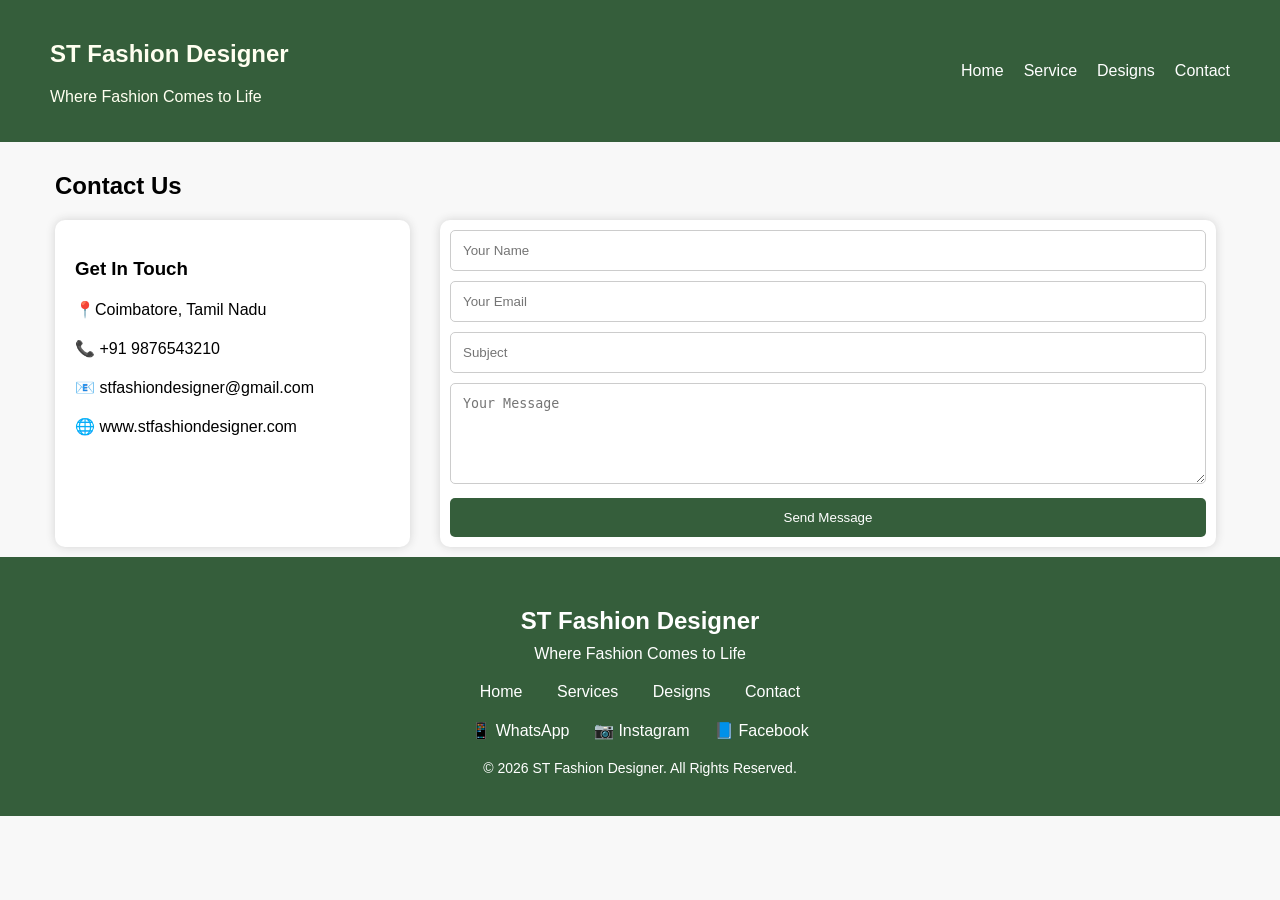
<file: thanuja/contact.html>
<!DOCTYPE html>
<html>
    <head> 
        <meta charset="UTF-8">
        <meta name="viewport"
        content="width=device-width,
        initial-scale=1.0">
    <title>ST Fashion Designer</title>
    <link rel="icon" type="image/x-icon"href="https://static.vecteezy.com/system/resources/previews/016/670/256/non_2x/tailor-logo-icon-illustration-template-combination-of-buttons-for-clothes-thread-and-sewing-machine-for-clothing-product-design-convection-companies-fashion-in-form-free-vector.jpg">
        
       <link rel="stylesheet" href="style.css">
       
    </head>
<body>
    <nav>
        <div>
        <h1>ST Fashion Designer </h1>
        <p>Where Fashion Comes to Life </p>
        </div>
        <div>
<ul>
    <li><a href="index.html">Home</a></li>
        <li><a href="service.html" >Service</a></li>
        <li><a href="design.html">Designs</a></li>
        <li><a href="contact.html">Contact</a></li>
</ul>
</div>
</nav>
<section class="contact">
    <h2>Contact Us</h2>
    <div class="contact-container">

        <div class="contact-info">
            <h3>Get In Touch</h3>

            <p>📍Coimbatore, Tamil Nadu</p>

            <p>📞 +91 9876543210</p>

            <p>📧 stfashiondesigner@gmail.com</p>

            <p>🌐 www.stfashiondesigner.com</p>
        </div>

        <div class="contact-form">

            <form>

                <input type="text" id="name" placeholder="Your Name">

                <input type="email" id="email" placeholder="Your Email">

                <input type="text" id="subject" placeholder="Subject">

                <textarea rows="5" id="message" placeholder="Your Message"></textarea>

                <button type="button" onclick="sendMessage()">Send Message</button>

            </form>

        </div>

    </div>
</section>
<footer class="footer">

    <div class="footer-content">

        <h2>ST Fashion Designer</h2>

        <p>Where Fashion Comes to Life</p>

        <div class="footer-links">
            <a href="home.html">Home</a>
            <a href="service.html">Services</a>
            <a href="design.html">Designs</a>
            <a href="contact.html">Contact</a>
        </div>

        <div class="social-icons">
            <a href="#">📱 WhatsApp</a>
            <a href="#">📷 Instagram</a>
            <a href="#">📘 Facebook</a>
        </div>

        <p class="copyright">
            © 2026 ST Fashion Designer. All Rights Reserved.
        </p>

    </div>

</footer>
     <script src="script.js"></script>
</body>
</html>
</file>
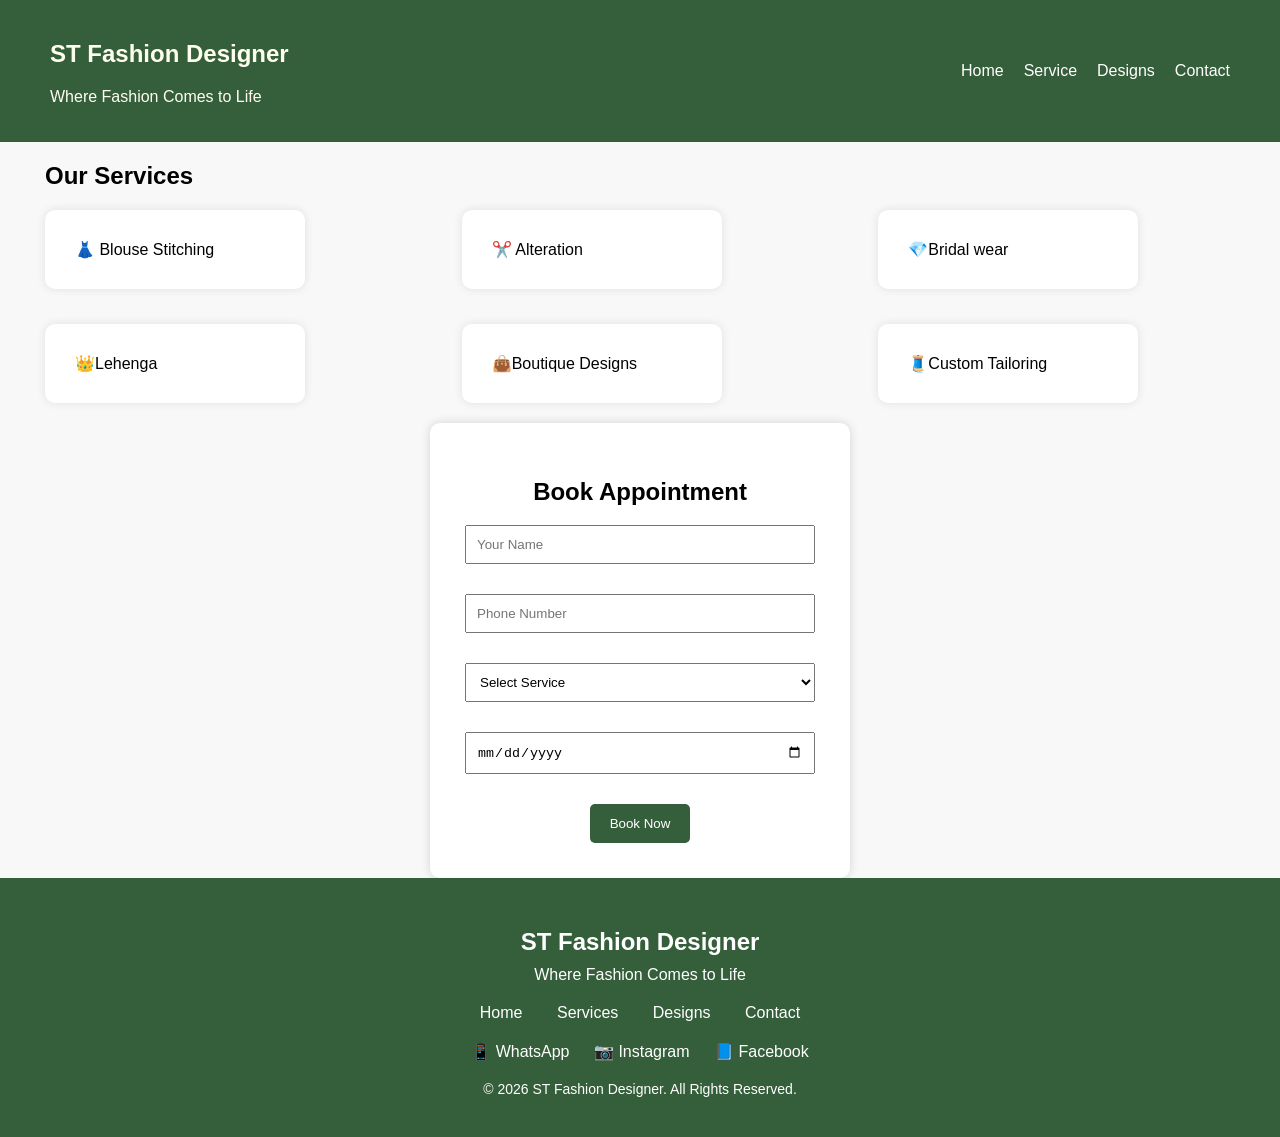
<file: thanuja/service.html>
<!DOCTYPE html>
<html>
    <head> 
        <meta charset="UTF-8">
        <meta name="viewport"
        content="width=device-width,
        initial-scale=1.0">
    <title>ST Fashion Designer</title>
    <link rel="icon" type="image/x-icon"href="https://static.vecteezy.com/system/resources/previews/016/670/256/non_2x/tailor-logo-icon-illustration-template-combination-of-buttons-for-clothes-thread-and-sewing-machine-for-clothing-product-design-convection-companies-fashion-in-form-free-vector.jpg">
        
       <link rel="stylesheet" href="style.css">
    </head>
<body>
    <nav>
        <div>
        <h1>ST Fashion Designer </h1>
        <p> Where Fashion Comes to Life</p>
        </div>
        <div>
<ul>
    <li><a href="index.html">Home</a></li>
        <li><a href="service.html">Service</a></li>
        <li><a href="design.html">Designs</a></li>
        <li><a href="contact.html">Contact</a></li>
</ul>
</div>
</nav>
    </section>
    <div class="main-container">
    <section class="Service"> 
        <h2 class="service-title"> Our Services</h2>
        <div class="service-grid">
            <div class="card">👗 Blouse Stitching </div>
            <div class="card">✂️ Alteration</div>
                <div class="card">💎Bridal wear</div>
                <div class="card">👑Lehenga</div>
                <div class="card">👜Boutique Designs</div>
                <div class="card">🧵Custom Tailoring</div>
 
        </div>
    </section>
    <div>
        <div id=" bookappointment" class="booking">
        <h2>Book Appointment</h2>
        
            <form onsubmit="return validateform()">
            <input type ="text" id="name" placeholder="Your Name">
            <input type="tel" id="phone"  placeholder="Phone Number">
            <select id="service">
                <option value="">Select Service </option>
                <option value="Blouse Stitching"> Blouse Stitching</option>
                <option value="Bridal Wear">Bridal Wear </option>
                <option value="Lehenga Design">Lehenga Design</option>
            </select>
            <input type="date" id="date">
            <button onclick="bookappointment()"> Book Now
            </button>
    </form>
    </div>
    </div>
    <script src="script.js"></script>

    <footer class="footer">

    <div class="footer-content">

        <h2>ST Fashion Designer</h2>

        <p>Where Fashion Comes to Life</p>

        <div class="footer-links">
            <a href="home.html">Home</a>
            <a href="service.html">Services</a>
            <a href="design.html">Designs</a>
            <a href="contact.html">Contact</a>
        </div>

        <div class="social-icons">
            <a href="#">📱 WhatsApp</a>
            <a href="#">📷 Instagram</a>
            <a href="#">📘 Facebook</a>
        </div>

        <p class="copyright">
            © 2026 ST Fashion Designer. All Rights Reserved.
        </p>

    </div>

</footer>
</body>
</html>
</file>
<file: thanuja/style.css>
html, body {
    margin:0;
    padding:0;
    box-sizing:border-box;
    font-family:Arial;
}

body{
    background:#fffaf5;
}
div.para {
    border:1px solid red;
}



nav{
    display:flex;
    justify-content:space-between;
    align-items:center;
    padding:20px 50px;
    background:#355e3b;
    color:ivory;
}

nav ul{
    display:flex;
    list-style:none;
}

nav ul li{
    margin-left:20px;
}

nav ul li a{
    color:white;
    text-decoration:none;
}

/* Hero */
.hero{
    min-height: 60vh;
    display:flex;
    justify-content:center;
    align-items:right;
    padding:50px;
    text-align: center;
    padding-bottom: 10px !important ;
}

.hero-text{
    width:75%;
}

.hero-text h2{
    font-size:50px;
    color:#355e3b;
}

.hero-text p{
    margin:20px 0;
    font-size:18px;
}

.hero button{
    padding:12px 25px;
    border:none;
    background:#355e3b;
    color:white;
    cursor:pointer;
    border-radius:10px;
}

.hero-image img{
    width: 450px;
    border-radius:10px;
}


/* Services */
body{
    font-family: Arial;
    background:#f8f8f8;
}
.services{
    padding: 50px;
}

.service-title{
    margin-left: 45px;

}
.service-box{
    display: flex;
    justify-content: center;
    gap: 10px;
    margin-top: 30px;
}
.card{
    background: white;
    padding: 30px;
    width:200px;
    border-radius: 10px;
    box-shadow: 0 0 10px rgba(0,0,0,0.1);
    margin-bottom:20px;
}
.service-grid{
    display:grid;
    grid-template-columns:1fr 1fr 1fr;
    gap:15px;
    margin-left: 45px;
}
.services,
.booking{
    background:white;
    padding:35px;
    border-radius:10px;
    box-shadow:0 0 10px lightgray;
    text-align: center;
}
.services{
    flex:1;
    
}

.booking{
    width:350px;
    margin:auto;
}

.box{
    background:#e8f5e9;
    padding:30px;
    border-radius:15px;
}

.booking form{
    display:flex;
    flex-direction:column;
}

.booking input,
.booking select{
    padding:10px;
    margin-bottom:30px;
    box-sizing: border-box;
}

.booking button{
    width: 100px;
    margin: auto;
    padding: 12px 15px;
    border:none;
    background:#355e3b;
    color:white;
    border-radius:5px;
    cursor:pointer;
}

.booking button:hover{
    background:#2b4a30;
}

/* Gallery */

.gallery{
    padding:50px;
    text-align:center;
}

.gallery-box{
    display:flex;
    justify-content:center;
    gap:20px;
    margin-top:30px;
}

.gallery-box img{
    width:300px;
    height:400px;
    object-fit:cover;
    border-radius:10px;
}

/* Contact */
.contact{
    padding:10px;
    background:#f8f8f8;
}

.contact h2{
    text-align:left;
    margin-left: 45px;
    color:black;
}

.contact-container{
    display:flex;
    gap:30px;
}

.contact-info{
    width:25%;
    background:white;
    padding:20px;
    border-radius:10px;
    box-shadow:0 0 10px lightgray;
    margin-left: 45px;
}

.contact-info p{
    margin:20px 0;
}

.contact-form{
    width:60%;
    background:white;
    padding:10px;
    border-radius:10px;
    box-shadow:0 0 10px lightgray;
}

.contact-form input,
.contact-form textarea{
    width:100%;
    padding:12px;
    margin-bottom:10px;
    border:0.1px solid #ccc;
    border-radius:5px;
    box-sizing: border-box;
}

.contact-form button{
    width:100%;
    padding:12px;
    background:#355e3b;
    color:white;
    border:none;
    border-radius:5px;
    cursor:pointer;
}

.contact-form button:hover{
    background:#2a4a2f;
}

/* Responsive */

@media(max-width:768px){

    .hero{
        flex-direction:column;
    }

    .hero-text{
        width:100%;
        text-align:center;
    }

    .hero-image img{
        width:100%;
        margin-top:20px;
    }

    .service-box,
    .gallery-box{
        flex-direction:column;
        align-items:center;
    }

    .contact input,
    .contact textarea{
        width:90%;
    }
}
.footer{
    background:#355e3b;
    color:white;
    text-align:center;
    padding:30px 20px;
    margin-top:0;
}

.footer h2{
    margin-bottom:10px;
}

.footer p{
    margin:10px 0;
}

.footer-links{
    margin:20px 0;
}

.footer-links a{
    color:white;
    text-decoration:none;
    margin:0 15px;
}

.footer-links a:hover{
    color:#ffd700;
}

.social-icons{
    margin:20px 0;
}

.social-icons a{
    color:white;
    text-decoration:none;
    margin:0 10px;
}

.social-icons a:hover{
    color:#ffd700;
}

.copyright{
    margin-top:20px;
    font-size:14px;
}
</file>
